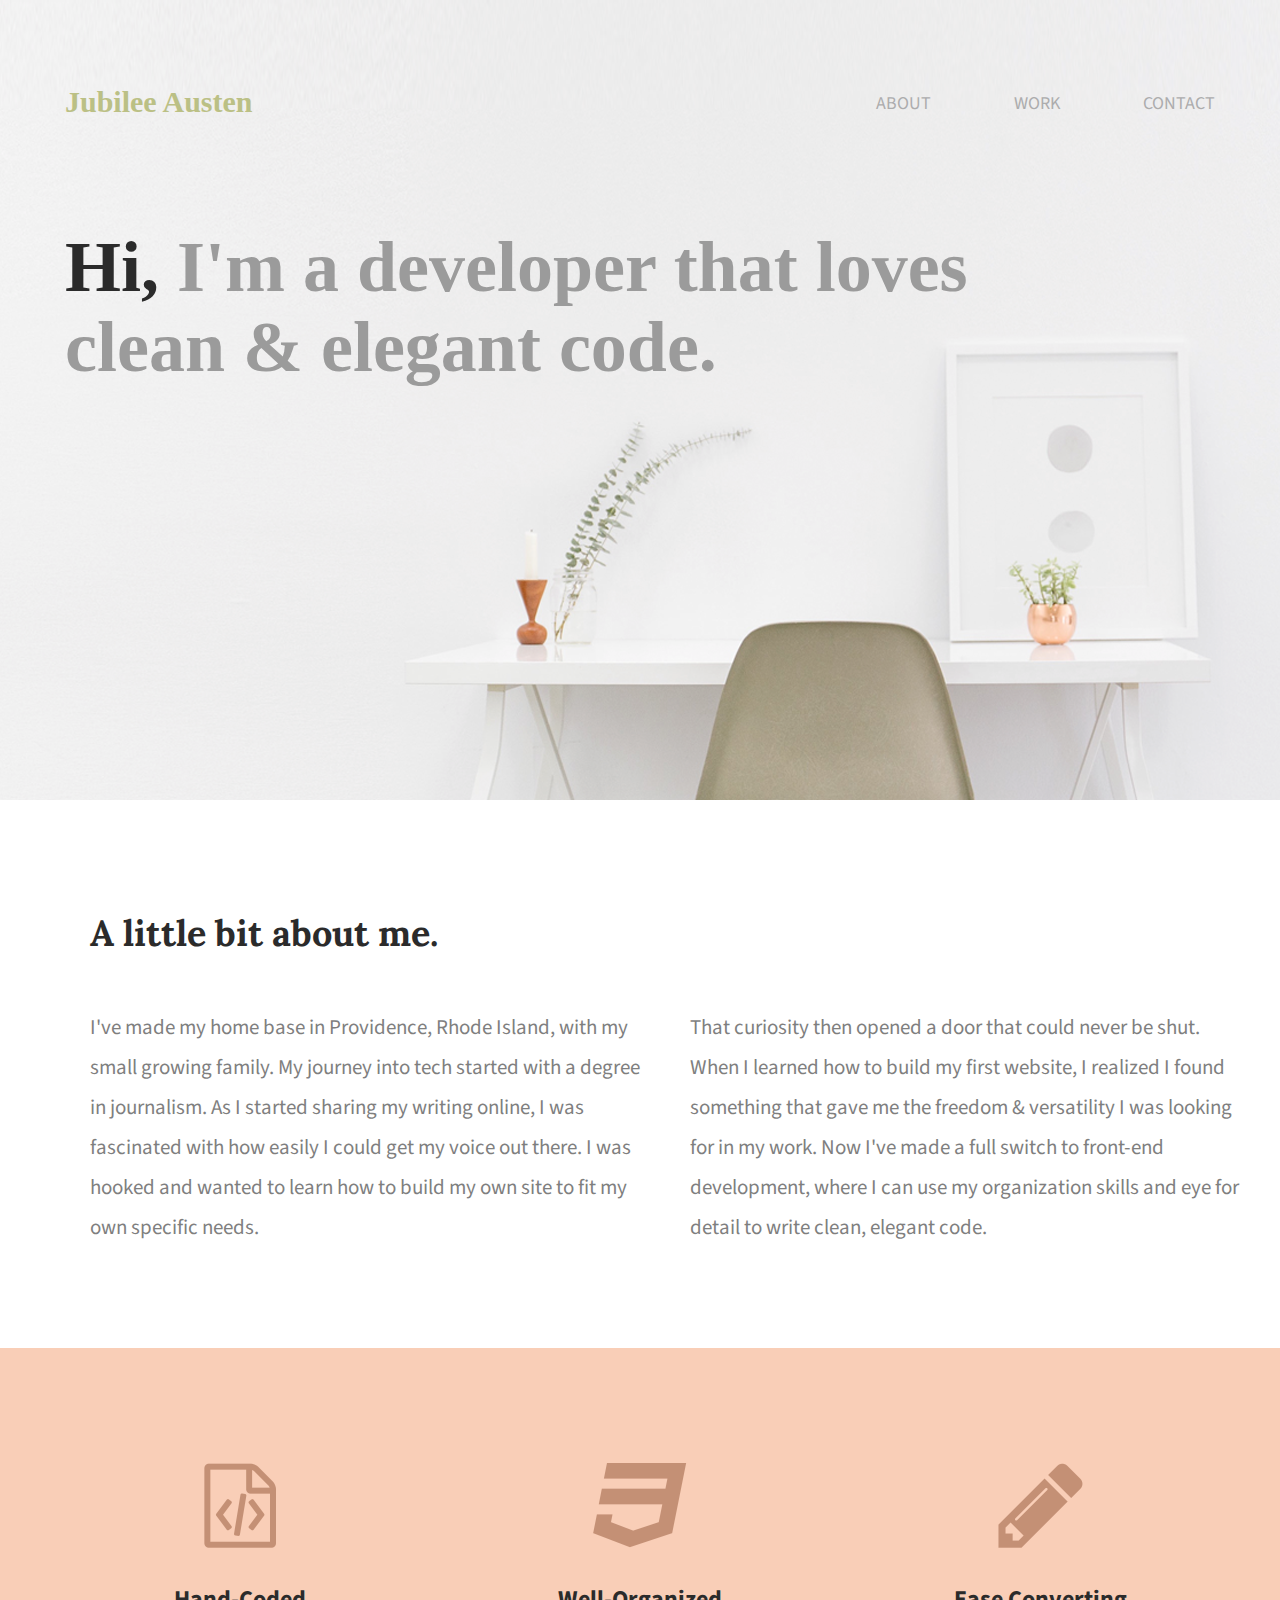
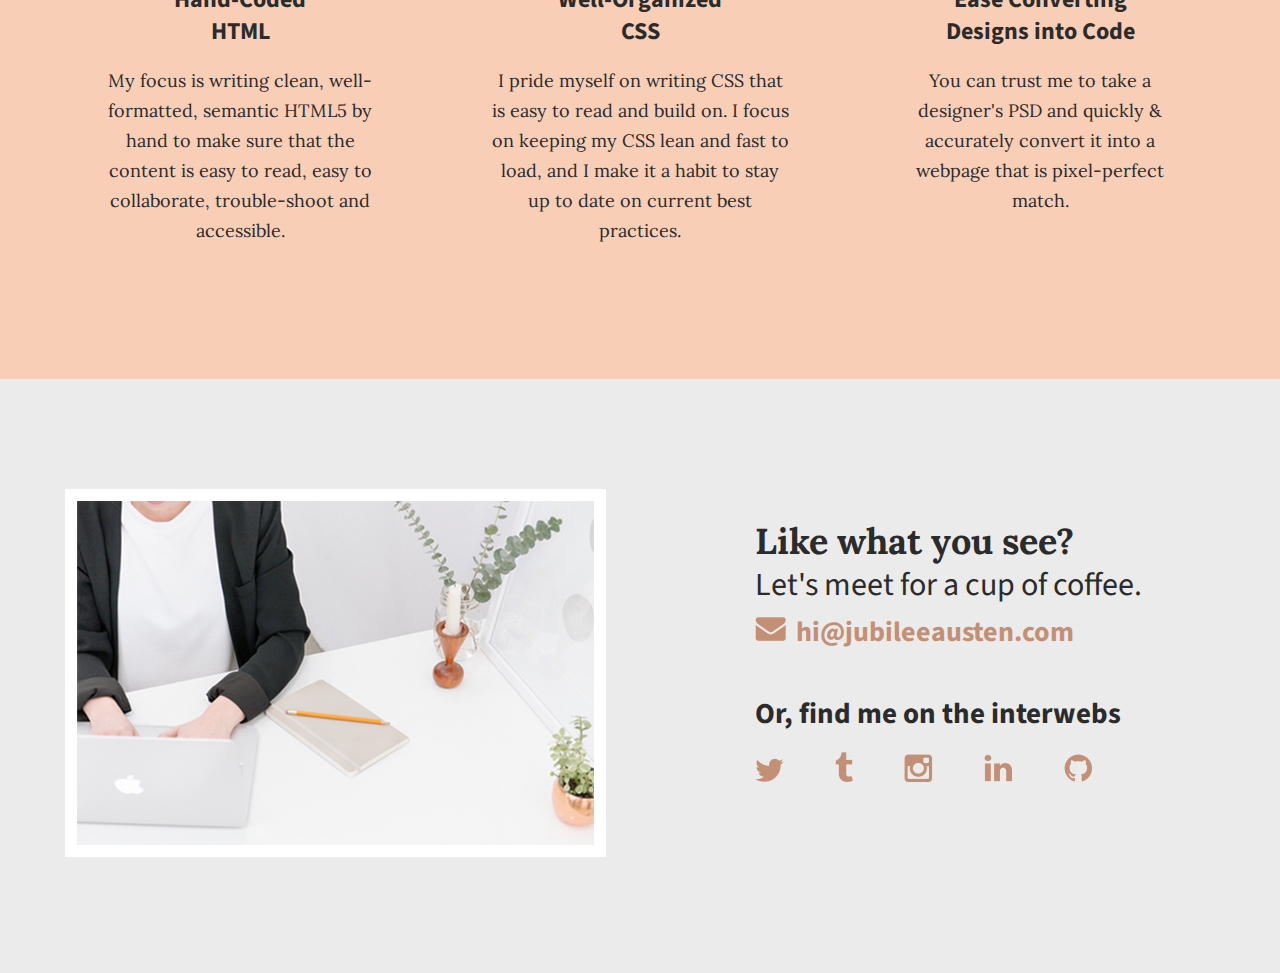
<file: index.html>
<!doctype html>
<html lang="en">
    <head>
        <meta charset="utf-8">
        <title>Jubilee Austen &verbar; Portfolio</title>
        <link rel="stylesheet" href="css/normalize.css">
        <link rel="stylesheet" href="css/main.css">
        <link href='https://fonts.googleapis.com/css?family=Source+Sans+Pro:400,700' rel='stylesheet' type='text/css'>
        <link href="https://fonts.googleapis.com/css2?family=Lora:wght@400;700&display=swap" rel="stylesheet">
        <link href="https://fonts.googleapis.com/css?family=Lora:400,700" rel="stylesheet" type="text/css">
    </head>
    <body>
        
        <header>
            <div class="full-width">
                <div class="half-width">
                    <h1>Jubilee Austen</h1>
                </div>
                <div class="half-width">
                    <nav>
                        <ul>
                            <li><a href="#about">About</a></li>
                            <li><a href="#work">Work</a></li>
                            <li><a href="#contact">Contact</a></li>
                        </ul>
                    </nav>
                </div> 
                <h2><span>Hi,</span> I'm a developer that loves clean &amp; elegant code.</h2>   
            </div>
        </header>
        
        <main>
            <!--ABOUT SECTION-->
            <section id="about">
                <div class="full-width">
                    <h2>A little bit about me.</h2>
                    <div class="half-width">
                        <p>I've made my home base in Providence, Rhode Island, with my small growing family.  My journey into tech started with a degree in 
                            journalism.  As I started sharing my writing online, I was fascinated with how easily I could get my voice out there.  I was hooked
                            and wanted to learn how to build my own site to fit my own specific needs.</p>
                    </div>
                    <div class="half-width">
                        <p>That curiosity then opened a door that could never be shut.  When I learned how to build my first website, I realized I found something
                            that gave me the freedom &amp; versatility I was looking for in my work.  Now I've made a full switch to front-end development, where I 
                            can use my organization skills and eye for detail to write clean, elegant code.</p>
                    </div>
                </div>
            </section>
            
            <!--WORK SECTION-->
            <section id="work">
                <div class="full-width">
                    <div class="third-width">
                        <img src="img/html-icon.png" alt="HTML icon"/>
                        <h3>Hand-Coded HTML</h3>
                        <p>My focus is writing clean, well-formatted, semantic HTML5 by hand to make sure that the content is easy to read, easy to collaborate, 
                            trouble-shoot and accessible.</p>
                    </div>
                    <div class="third-width">
                        <img src="img/css-icon.png" alt="CSS icon"/>
                        <h3>Well-Organized CSS</h3>
                        <p>I pride myself on writing CSS that is easy to read and build on. I focus on keeping my CSS lean and fast to load, and I make it a 
                            habit to stay up to date on current best practices.</p>
                    </div>
                    <div class="third-width">
                        <img src="img/pencil-icon.png" alt="Pencil icon"/>
                        <h3>Ease Converting Designs into Code</h3>
                        <p>You can trust me to take a designer's PSD and quickly & accurately convert it into a webpage that is pixel-perfect match.</p>
                    </div>    
                </div>
            </section>

            <!--CONTACT-->
            <footer id="contact">
                <div class="full-width">
                    <div class="half-width">
                        <img id="contact-img" src="img/contact-image.png" alt="Contact image"/>
                    </div>
                    <div class="half-width">
                        <h2>Like what you see?</h2>
                        <h3 id="email-header">Let's meet for a cup of coffee.</h3>
                        <a href="mailto:hi@jubileeausten.com"><img id="envelope" src="img/envelope.png" alt="Envelope icon"/>hi&commat;jubileeausten.com</a>
                        <h3 id="socialmedia-header">Or, find me on the interwebs</h3>
                        <ul>
                            <li><img src="img/twitter.png" alt="Twitter icon"/></li>
                            <li><img src="img/tumblr.png" alt="Tumblr icon"/></li>
                            <li><img src="img/instagram.png" alt="Instagram icon"/></li>
                            <li><img src="img/linkedin.png" alt="Linkedin icon"/></li>
                            <li><img src="img/github.png" alt="Github icon"/></li>
                        </ul>
                    </div>
                </div>
            </footer>
        </main>
    </body>
</html>
</file>
<file: css/main.css>
/*****BASE STYLES*****/

body {
    font-family: 'Source Sans Pro', sans serif;
    color: #2b2b2b;
}

/*****GRID*****/

.full-width {
    width: 1200px;
    margin: 0 auto;
    overflow: auto;
}

.half-width {
    width: 600px;
    float: left;
}

.third-width {
    width: 400px;
    float: left;
}

/*****HEADER*****/

header {
    height: 800px;
    background: url('../img/hero.png');
    background-size: cover;
    background-position: center;
}

header h1 {
    font-family: Lora Bold;
    font-size: 30px;
    color: #bbc085;
    padding: 65px 0 65px 25px;
}

nav {
    float: right;
    padding: 75px 25px;
}

nav ul li {
    display: inline-block;
}

nav ul li a {
    text-transform: uppercase;
    text-decoration: none;
    font-size: 18px;
    color: #acacad;
    padding-left: 80px;
}

header h2 {
    width: 950px;
    clear: both;
    font-family: Lora Bold;
    font-size: 72px;
    line-height: 80px;
    color: #9b9b9b;
    padding: 20px 0 20px 25px;
}

header h2 span {
    color: #2b2b2b;
}

/*****ABOUT SECTION*****/

#about .full-width {
    padding: 80px 0;
}

#about h2 {
    font-family: Lora;
    font-size: 36px;
    padding-left: 50px;
}

#about p {
    font-size: 21px;
    color: #7f7f7f;
    line-height: 40px;
    padding-left: 50px;
    padding-right: 0px;
}

/*****WORK SECTION*****/

#work {
    background: #f9ceb7;
    text-align: center;
}

#work .full-width {
    padding: 115px 0;
}

#work img {
    padding-bottom: 30px;
}

#work h3 {
    font-size: 24px;
    line-height: 32px;
    width: 190px;
    margin: 0 auto;
}

#work p {
    font-family: Lora;
    font-size: 18px;
    line-height: 30px;
    padding: 0 50px;
}

/*****CONTACT SECTION*****/

#contact {
    background: #ebebeb;
}

#contact .full-width {
    padding: 110px 0;
}

#contact img#contact-img {
    margin-left: 25px;
    border: 12px solid #ffffff;
}

#contact h2, #contact #email-header, #contact #socialmedia-header, #contact ul {
    padding-left: 115px;
}

#contact #envelope {
    padding: 0 10px 0 115px;
}

#contact h2 {
    font-family: Lora;
    font-size: 36px;
    line-height: 44px;
}

#contact #email-header {
    font-size: 32px;
    font-weight: normal;
    line-height: 44px;
    margin: -30px 0 5px 0;
}

#contact #socialmedia-header {
    font-weight: bold;
    font-size: 29px;
    line-height: 44px;
    margin: 40px 0 0 0;
}

#contact a {
    text-decoration: none;
    color: #c49075;
    font-weight: bold;
    font-size: 28px;
}

#contact ul {
    list-style: none;
}

#contact ul li {
    display: inline-block;
}

#contact ul img {
    font-size: 32px;
    padding-right: 48px;
}
</file>
